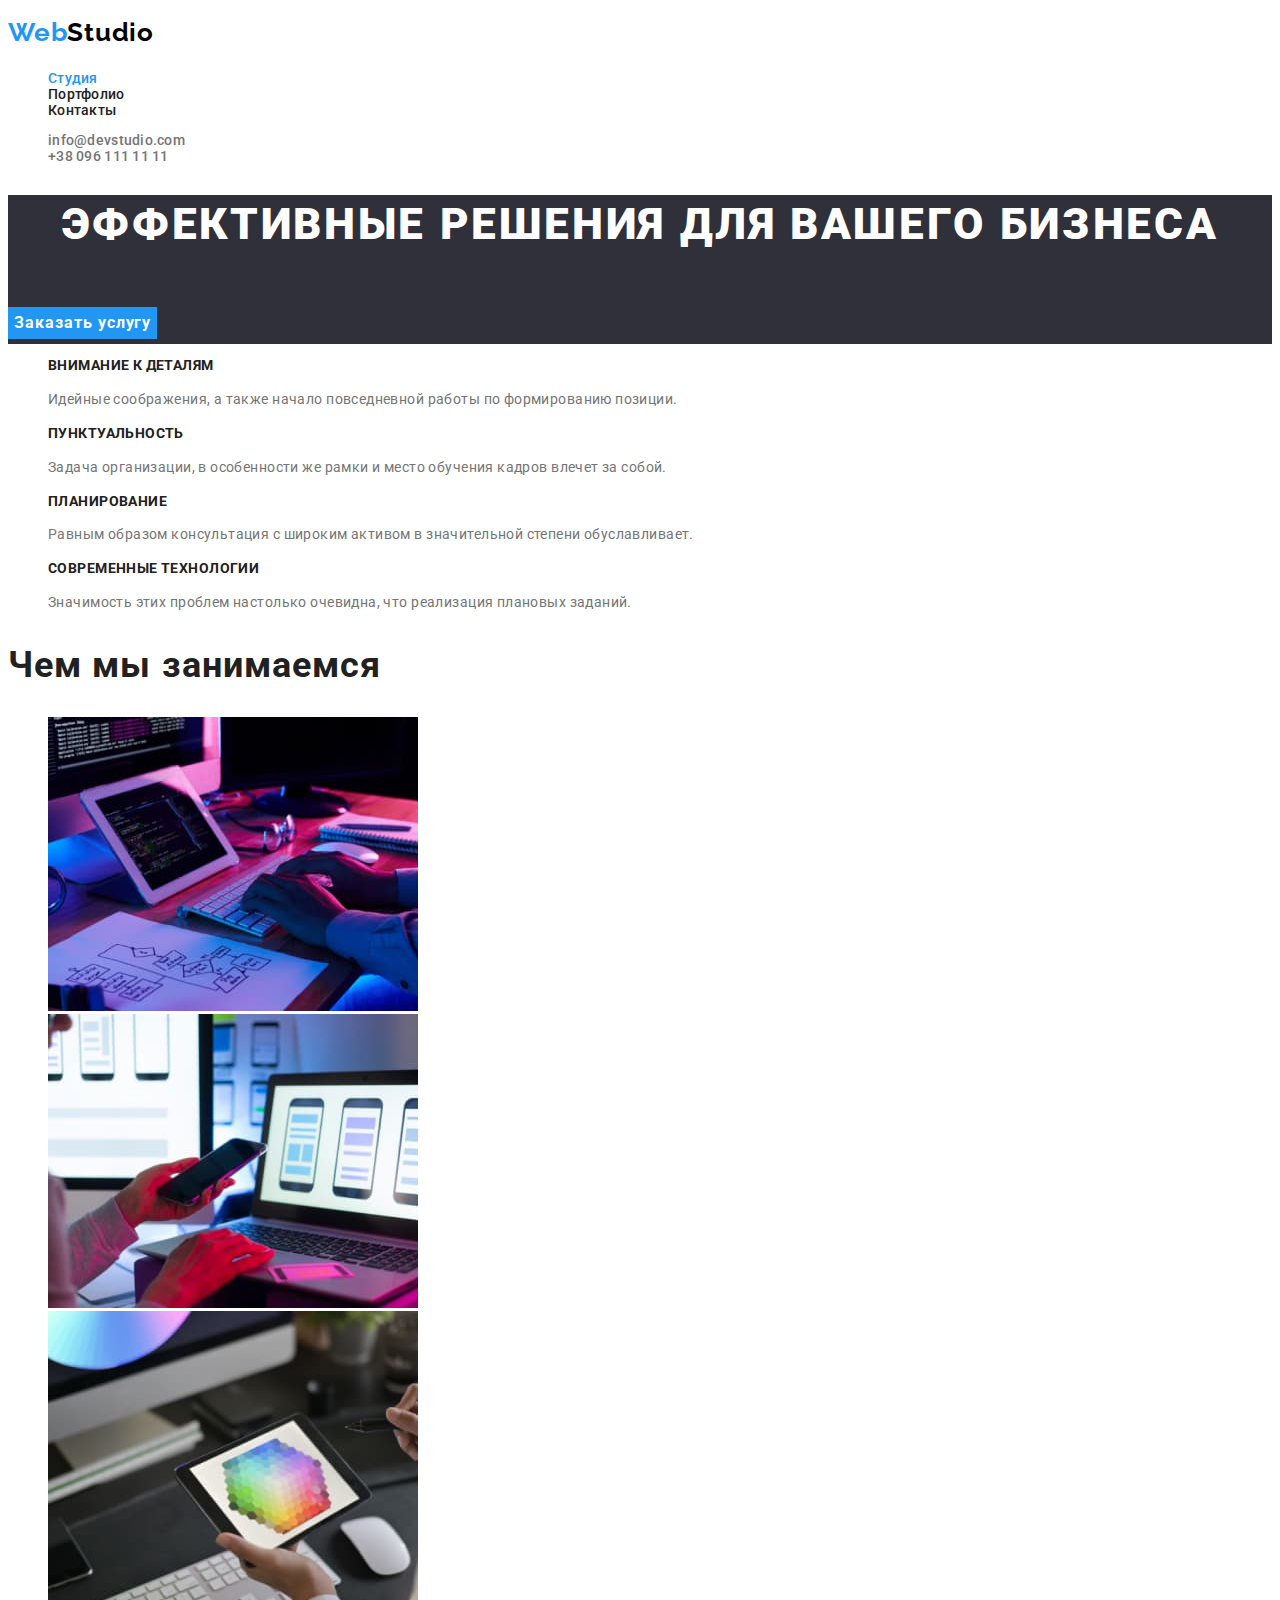
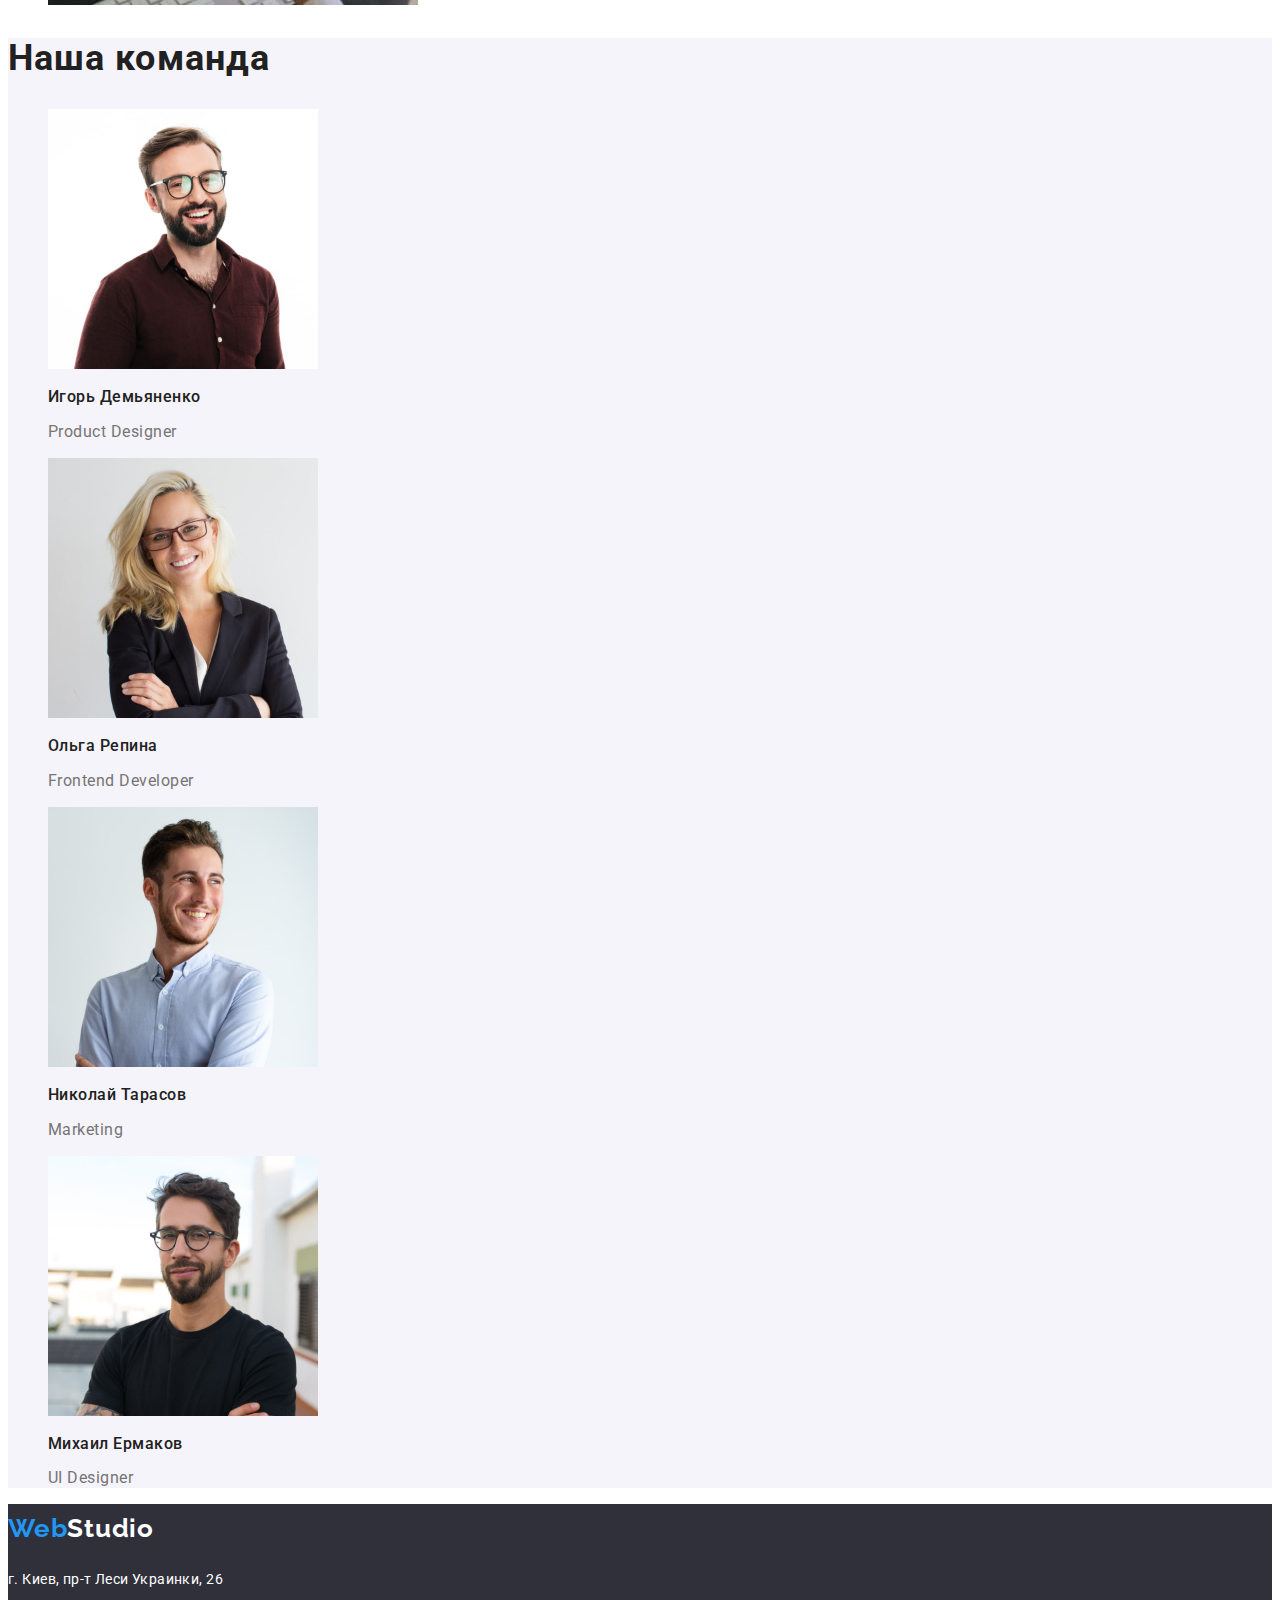
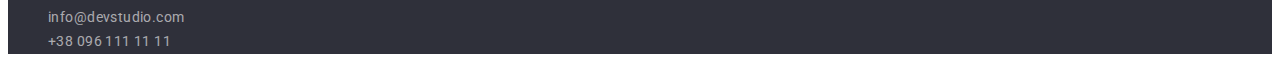
<file: index.html>
<!DOCTYPE html>
<html lang="ru">
<head>
    <meta charset="UTF-8">
    <meta http-equiv="X-UA-Compatible" content="IE=edge">
    <meta name="viewport" content="width=device-width, initial-scale=1.0">
    <link rel="preconnect" href="https://fonts.googleapis.com">
    <link rel="preconnect" href="https://fonts.gstatic.com" crossorigin>
    <link href="https://fonts.googleapis.com/css2?family=Raleway:wght@700&family=Roboto:wght@400;500;700;900&display=swap"
        rel="stylesheet">
    <link rel="stylesheet" href="./css/style.css">
    <title>Студия</title>
    
</head>
<body class="body">
    <header class="header">
<nav class="header-navigation">
    <a class="header-logo link-decoration" href="/" lang="en"> 
        <span class="span" lang="en">Web</span>Studio
        </a> 
  
    <ul class="list">

        <li class="header-item">
            <a href="./index.html" class="link-decoration current">Студия</a></li>
        <li class="header-item">
            <a  href="./portfolio.html" class="link-decoration">Портфолио</a></li>
        <li class="header-item">
            <a href="" class="link-decoration">Контакты</a></li>
    </ul>
 </nav>
  
       <ul class="contacts-list list">
        <li class="link"> <a class="link-decoration" href="mailto:info@devstudio.com">info@devstudio.com</a></li>
        <li class="link"><a class="link-decoration" href="tel:+380961111111">+38 096 111 11 11</a></li>
    </ul>
  
</header>
   
<main>
       <section class="hero">
       <h1 class="title">Эффективные решения для вашего бизнеса</h1>
       <button class="button" type="button">Заказать услугу</button>
        </section>

    <section class="our-benefits"> 
        <h2 class="visually-hidden">Наши преимущества</h2> 
            
       <ul class="benefits-list list">
        <li>
        <h3 class="title">Внимание к деталям</h3>
        <p class="text">Идейные соображения, а также начало повседневной работы по формированию позиции.</p></li>
        <li>
        <h3 class="title">Пунктуальность</h3>
        <p class="text">Задача организации, в особенности же рамки и место обучения кадров влечет за собой.</p></li>
        <li>
        <h3 class="title">Планирование</h3>
        <p class="text">Равным образом консультация с широким активом в значительной степени обуславливает.</p></li>
        <li>
        <h3 class="title">Современные технологии</h3>
        <p class="text">Значимость этих проблем настолько очевидна, что реализация плановых заданий.</p></li>
    </ul>  
</section>

<section class="what-we-do">
    <h2 class="title">Чем мы занимаемся</h2>
<ul class="about-list list">
    <li class="about-item"><img src="./images/box1.jpeg" alt="разработка ПО" width="370" height="294"></li>
    <li class="about-item"><img src="./images/box2.jpeg" alt="тестирование мобильного приложения" width="370" height="294"></li>
    <li class="about-item"><img src="./images/box3.jpeg" alt="работа с политрой цвето3" width="370" height="294"></li>
</ul>
</section>

<section class="team">
    <h2 class="title">Наша команда</h2>
    <ul class="our-team-list list">
        <li>
            <img src="./images/team-card-1.jpeg" alt="Игорь Демьяненко" width="270" height="260">
            <h3 class="our-team">Игорь Демьяненко</h3>
            <p class="about-position"   lang="en">Product Designer</p>
        </li>
        <li>
            <img src="./images/team-card-2.jpeg" alt="Ольга Репина"  width="270" height="260">
            <h3 class="our-team">Ольга Репина</h3>
            <p class="about-position" lang="en">Frontend Developer</p>
        </li>
        <li>
            <img  lang="en" src="./images/team-card-3.jpeg" alt="Николай Тарасов" width="270" height="260">
            <h3 class="our-team">Николай Тарасов</h3>
            <p class="about-position" lang="en">Marketing</p>
        </li>
        <li>
            <img src="./images/team-card-4.jpeg" alt="Михаил Ермаков" width="270" height="260">
            <h3 class="our-team">Михаил Ермаков</h3>
            <p class="about-position" lang="en">UI Designer</p>
        </li>
    </ul>
</section>
   </main>
 <footer class="footer">
       
<a class="logo-footer link-decoration" href="/" lang="en">
    <span class="span">Web</span>Studio
</a>
<address class="address"> 
    <p class="footer-address">г. Киев, пр-т Леси Украинки, 26</p>
<ul class="footer-contacts-list list">
    <li> 
<a class="link-decoration link" href="mailto:info@devstudio.com">info@devstudio.com</a></li>
    <li><a class="link-decoration link" href="tel:+380961111111">+38 096 111 11 11</a></li>
</ul>

</address>
    </footer>    
</body>
</html>
</file>
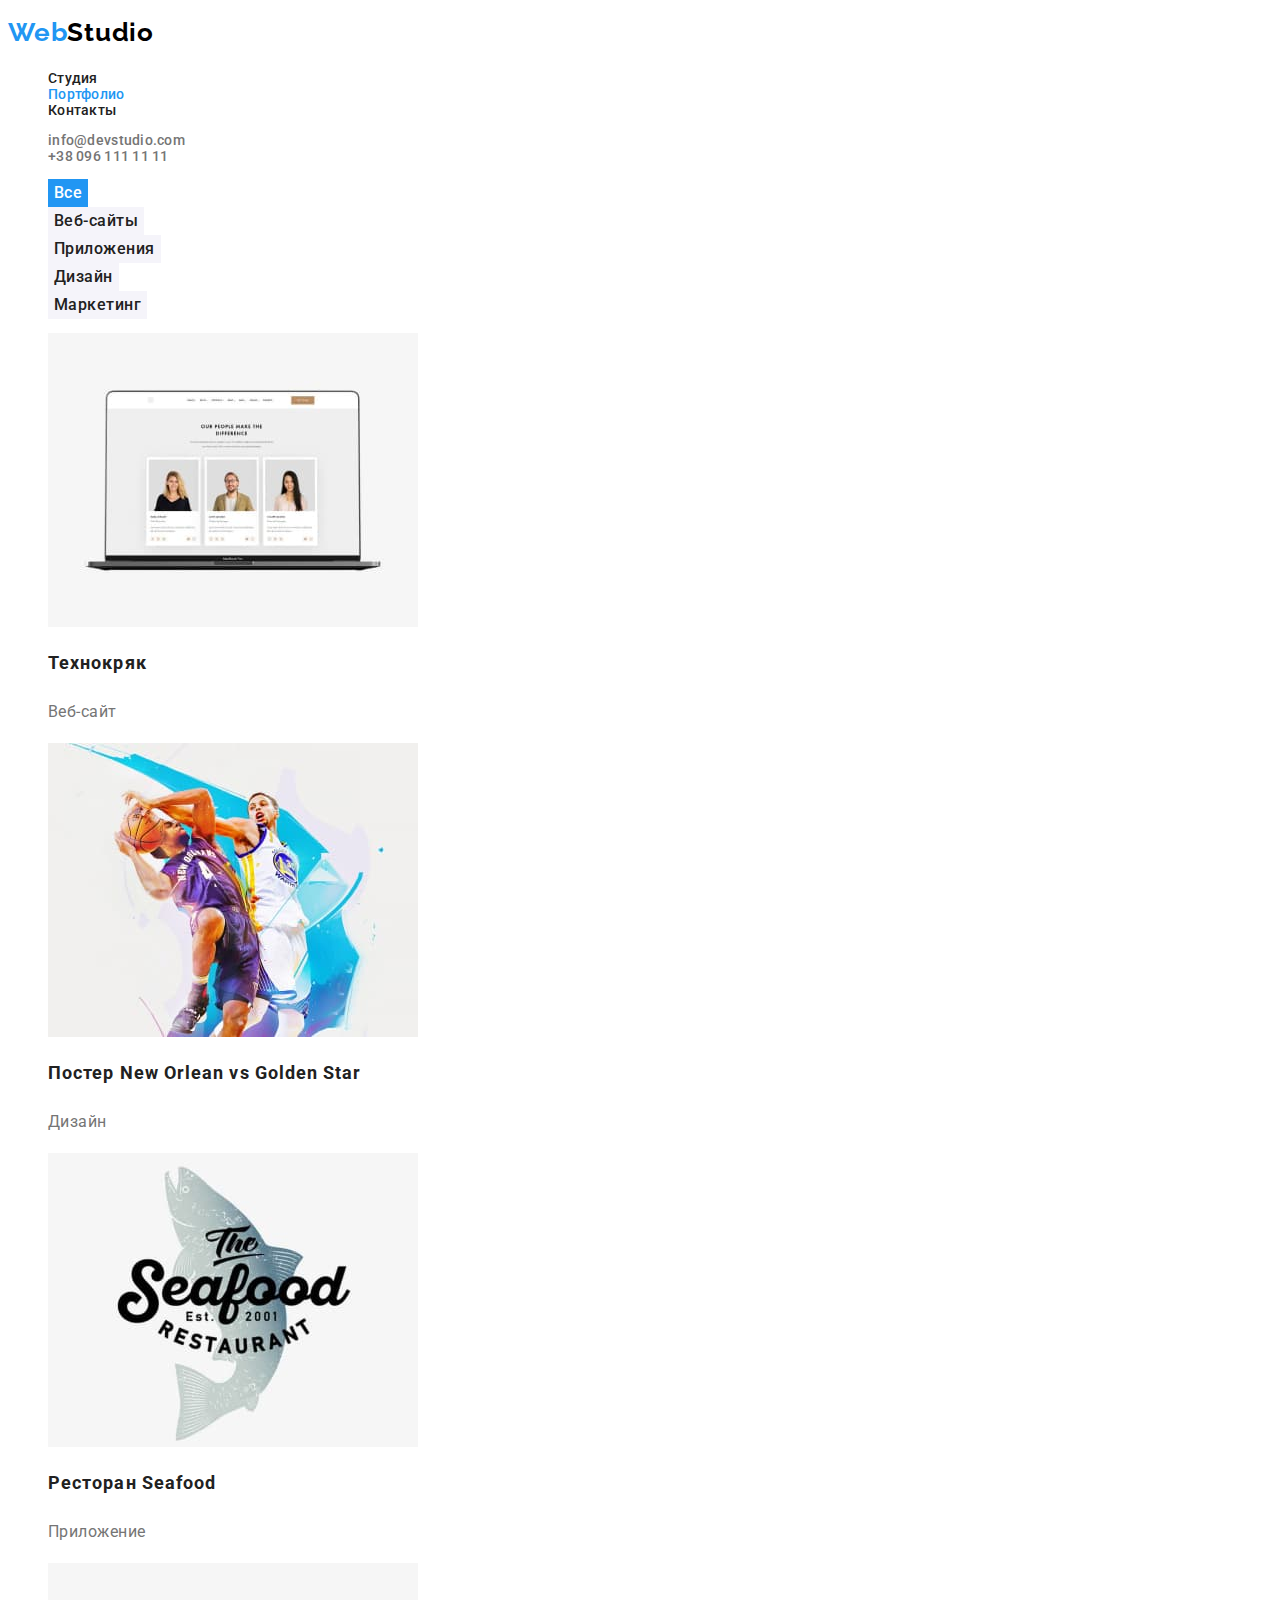
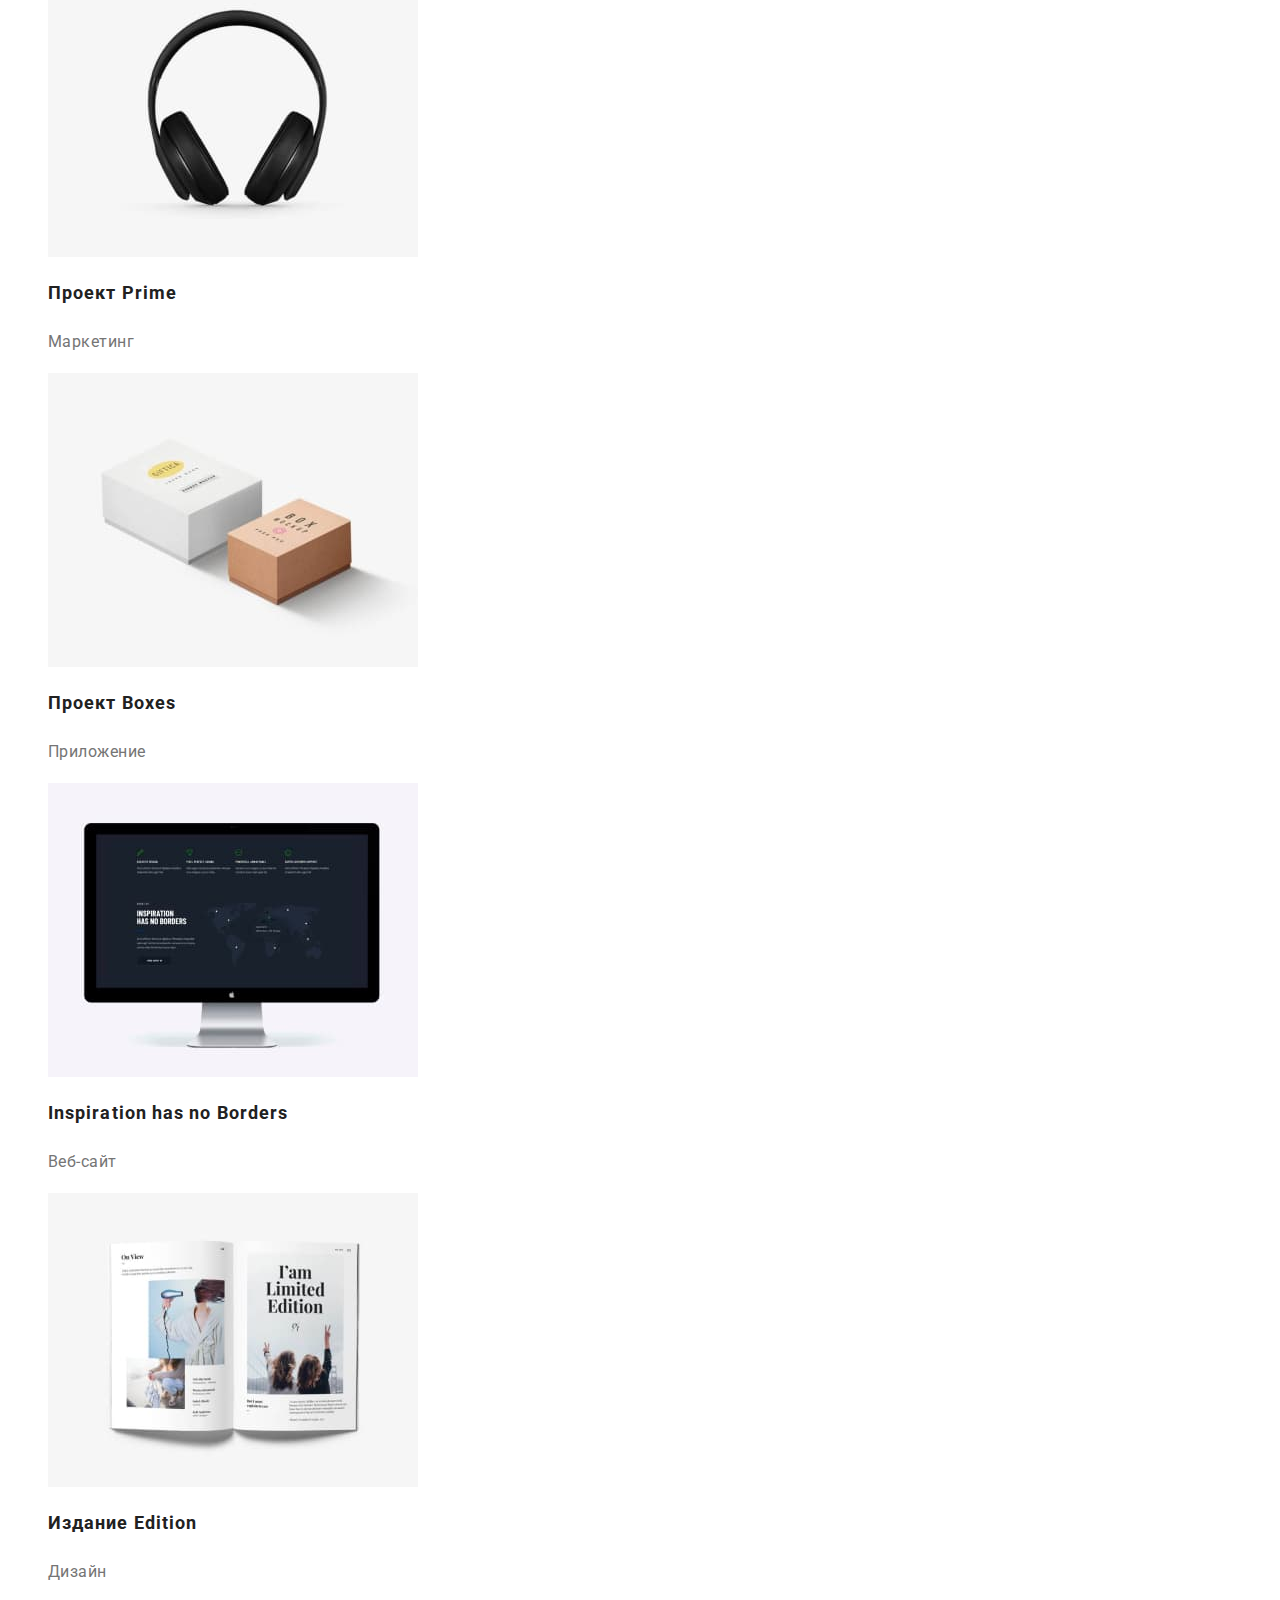
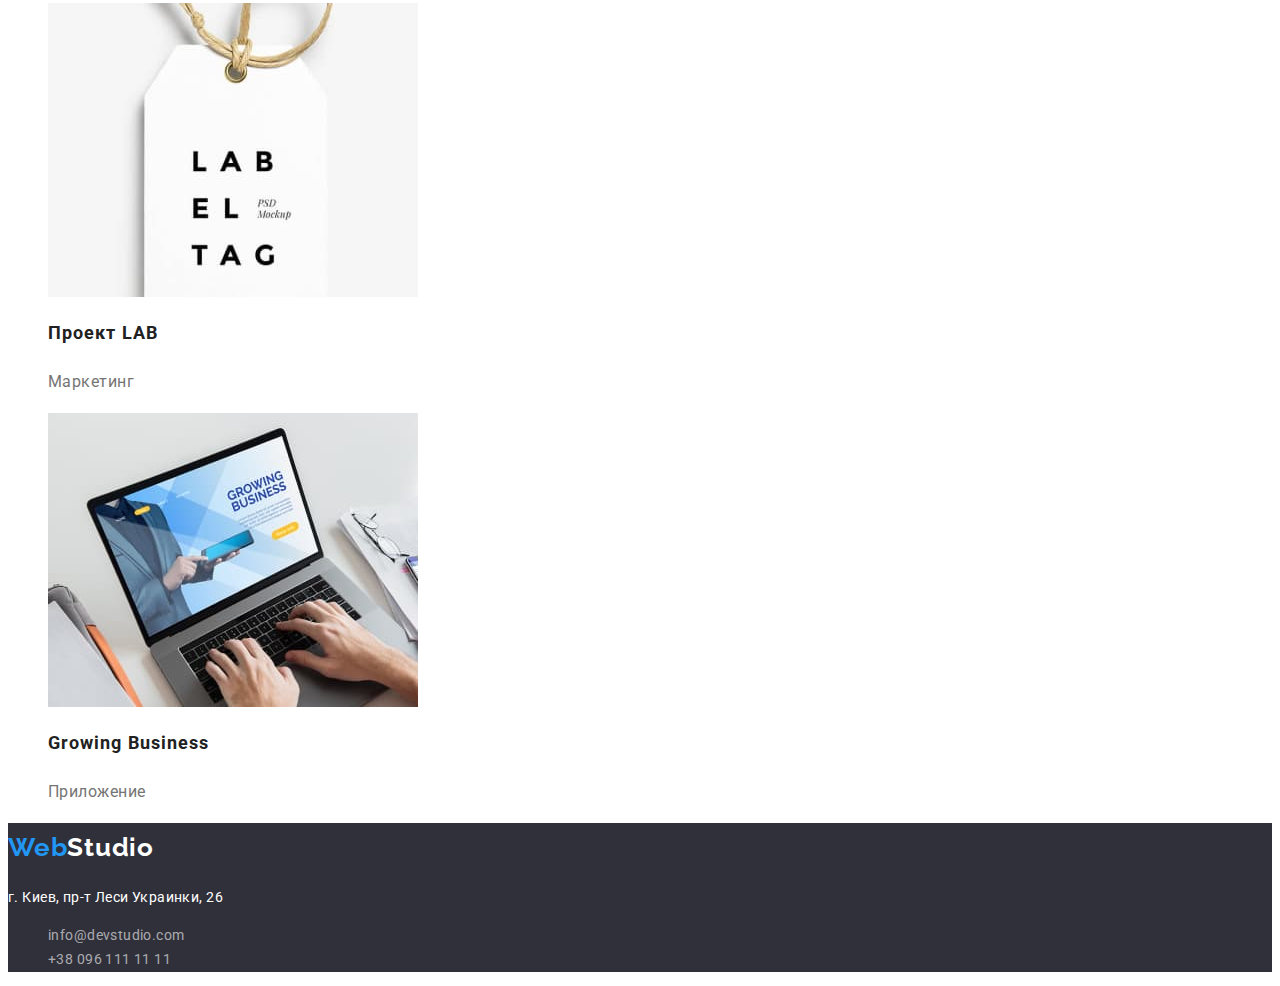
<file: portfolio.html>
<!DOCTYPE html>
<html lang="ru">
<head>
    <meta charset="UTF-8">
    <meta http-equiv="X-UA-Compatible" content="IE=edge">
    <meta name="viewport" content="width=device-width, initial-scale=1.0">
    <link rel="preconnect" href="https://fonts.googleapis.com">
    <link rel="preconnect" href="https://fonts.gstatic.com" crossorigin>
    <link href="https://fonts.googleapis.com/css2?family=Raleway:wght@700&family=Roboto:wght@400;500;700;900&display=swap"
        rel="stylesheet">
    <link rel="stylesheet" href="./css/style.css">
    <title>Портфолио</title>
    
    </head>
    <body class="body">
        <header class="header">
        <nav class="header-navigation">
            <a class="header-logo link-decoration" href="/" lang="en">
                <span class="span" lang="en">Web</span>Studio
            </a>
        
           
            <ul class="list">
                <li class="header-item"> 
                   <a href="./index.html" class="link-decoration">Студия</a></li>
                <li class="header-item">
                    <a href="./portfolio.html" class="link-decoration current">Портфолио</a></li>
                <li class="header-item">
                    <a class="link-decoration" href="">Контакты</a></li> 
            </ul>
        </nav>
            <ul class="contacts-list list">
                <li class="contacts-list-item link"> <a class="link-decoration"
                        href="mailto:info@devstudio.com">info@devstudio.com</a>
                    </li>
                <li class="contacts-list-item link"><a class="link-decoration" href="tel:+380961111111">+38 096 111 11 11</a>
                </li>
            </ul>
        
        </header>
        
<main>
<section class="filtr-portfolio">  
    <h1 class="visually-hidden">Вибрать фильтр</h1>
    <ul class="list">
        <li><button class="button-portfolio btn-active" type="button">Все</button></li>
        <li><button class="button-portfolio" type="button">Веб-сайты</button></li>
        <li><button class="button-portfolio" type="button">Приложения</button></li>
        <li><button class="button-portfolio" type="button">Дизайн</button></li>
        <li><button class="button-portfolio" type="button">Маркетинг</button></li>
    </ul>
    
    <ul class="portfolio-list list">
        <li  class="item-portfolio">
            <img src="./images/portfolioimg/img1.jpeg" alt="Технокряк" width="370" height="294">
            <h2  class="title">Технокряк</h2>
            <p  class="text">Веб-сайт</p>
        </li>
        <li class="item-portfolio">
            <img src="./images/portfolioimg/img2.jpeg" alt="Постер New Orlean vs Golden Star" width="370" height="294">
            <h2 class="title">Постер <span lang="en">New Orlean vs Golden Star</span></h2>
            <p class="text">Дизайн</p>
        </li>
        <li class="item-portfolio">
            <img src="./images/portfolioimg/img3.jpeg" alt="Ресторан Seafood" width="370" height="294">
            <h2 class="title">Ресторан <span lang="en">Seafood</span></h2>
            <p class="text">Приложение</p>
        </li>
        <li class="item-portfolio">
            <img src="./images/portfolioimg/img4.jpeg" alt="Проект Prime" width="370" height="294">
            <h2 class="title">Проект <span lang="en">Prime</span></h2>
            <p class="text">Маркетинг</p>
        </li>
        <li class="item-portfolio">
            <img src="./images/portfolioimg/img5.jpeg" alt="Проект Boxes" width="370" height="294">
            <h2 class="title">Проект <span lang="en">Boxes</span></h2>
            <p class="text">Приложение</p>
        </li>
        <li class="item-portfolio">
            <img src="./images/portfolioimg/img6.jpeg" alt="Inspiration has no Borders" width="370" height="294">
            <h2 class="title" lang="en">Inspiration has no Borders</h2>
            <p class="text">Веб-сайт</p>
        </li>
        <li class="item-portfolio">
            <img src="./images/portfolioimg/img7.jpeg" alt="Издание Limited Edition" width="370" height="294">
            <h2 class="title">Издание <span lang="en">Edition</span> </h2>
            <p class="text">Дизайн</p>
        </li>
        <li class="item-portfolio">
            <img src="./images/portfolioimg/img8.jpeg" alt="Проект LAB" width="370" height="294">
            <h2 class="title">Проект <span lang="en">LAB</span></h2>
            <p class="text">Маркетинг</p>
        </li>
        <li class="item-portfolio">
            <img src="./images/portfolioimg/img9.jpeg" alt="Growing Business" width="370" height="294">
            <h2 class="title" lang="en">Growing Business</h2>
            <p class="text">Приложение</p>
        </li>
    </ul>
</section>
</main>
<footer class="footer">

    <a class="logo-footer link-decoration" href="/" lang="en">
        <span class="span">Web</span>Studio
    </a>
    <address class="address">
        <p class="footer-address">г. Киев, пр-т Леси Украинки, 26</p>
        <ul class="footer-contacts-list list">
            <li>
                <a class="link-decoration link" href="mailto:info@devstudio.com">info@devstudio.com</a>
            </li>
            <li><a class="link-decoration link" href="tel:+380961111111">+38 096 111 11 11</a></li>
        </ul>

    </address>
</footer>
</body>
</html>
</file>
<file: css/style.css>
:root {
  --focus-hover-color: #2196f3;
  --contact-list-color: #757575;
  --main-text-color: #757575;
  --second-text-color: #ffffff;
  --body-text-color: #212121;
  --second-background: #2f303a;
  --logo-part-color: #2196f3;
  --body-background-color: #ffffff;
  --our-team-background-color: #f5f4fa;
  --btn-text-color: #ffffff;
  --btn-background-color: #2196f3;
  --btn-background-color2: #188ce8;
  --btn-portfolio-background-color: #f5f4fa;
  --current-color: #2196f3;
}

body {
  font-family: 'Roboto', sans-serif;
  color: var(--body-text-color);
  background-color: var(--body-background-color);
  font-size: 14px;
}

.list {
  list-style: none;
}

.link-decoration {
  text-decoration: none;
  color: inherit;
}

.visually-hidden {
  clip: rect(1px, 1px, 1px, 1px);
  clip-path: inset(50%);
  height: 1px;
  width: 1px;
  margin: -1px;
  overflow: hidden;
  padding: 0;
  position: absolute;
}

/* -----------HEADER------------*/
.header-logo {
  font-family: 'Raleway', sans-serif;
  font-weight: 700;
  font-size: 26px;
  line-height: 1.9;
  letter-spacing: 0.03em;
  color: #000000;
}
.span {
  color: var(--logo-part-color);
}

.header-navigation {
  font-weight: 500;
  font-size: 14px;
  line-height: 1.14;
  letter-spacing: 0.02em;
}

.list .link-decoration:hover,
.list .link-decoration:focus {
  color: var(--focus-hover-color);
}
.list .link-decoration.current {
  color: var(--focus-hover-color);
}

.contacts-list {
  font-weight: 500;
  font-size: 14px;
  line-height: 1.14;
  letter-spacing: 0.02em;
  color: var(--contact-list-color);
}
.contacts-list :hover,
.contacts-list:focus {
  color: var(--focus-hover-color);
}

/* -----------HERO------------*/
.hero {
  font-weight: 900;
  font-size: 44px;
  line-height: 1.36;
  letter-spacing: 0.06em;
  color: var(--second-text-color);
  background-color: var(--second-background);
}
.hero .button {
  font-family: inherit;
  font-weight: 700;
  font-size: 16px;
  line-height: 1.88;
  letter-spacing: 0.06em;
  color: var(--btn-text-color);
  background-color: var(--btn-background-color);
}

.hero .button {
  border-style: none;
  cursor: pointer;
}
.hero .button:hover,
.hero .button:focus {
  background-color: var(--btn-background-color2);
}
/* -----------MAIN------------*/
.hero .title {
  font-weight: 900;
  font-size: 44px;
  line-height: 1.36;
  text-align: center;
  letter-spacing: 0.06em;
  text-transform: uppercase;
}
.benefits-list .title {
  font-weight: 700;
  font-size: 14px;
  line-height: 1.14;
  letter-spacing: 0.03em;
  text-transform: uppercase;
}
.benefits-list .text {
  font-size: 14px;
  line-height: 1.71;
  letter-spacing: 0.03em;
  color: var(--main-text-color);
}

.what-we-do .title {
  font-weight: 700;
  font-size: 36px;
  line-height: 1.16;
  letter-spacing: 0.03em;
  color: #212121;
}

.team {
  background-color: var(--our-team-background-color);
}
.team .title {
  font-weight: 700;
  font-size: 36px;
  line-height: 1.16;
  letter-spacing: 0.03em;
}
.our-team {
  font-weight: 500;
  font-size: 16px;
  line-height: 1.18;
  letter-spacing: 0.03em;
}

.about-position {
  font-size: 16px;
  line-height: 1.18;
  letter-spacing: 0.03em;
  color: var(--main-text-color);
}

/* -----------PORTFOLIO------------*/

.filtr-portfolio .button-portfolio {
  font-family: inherit;
  font-weight: 500;
  font-size: 16px;
  line-height: 1.62;
  letter-spacing: 0.03em;
  color: var(--body-text-color);
  background-color: var(--btn-portfolio-background-color);
}

.button-portfolio:hover,
.button-portfolio:focus {
  color: var(--btn-text-color);
  background-color: var(--focus-hover-color);
}
.filtr-portfolio .btn-active {
  color: var(--btn-text-color);
  background-color: var(--focus-hover-color);
}

.button-portfolio {
  border-style: none;
  cursor: pointer;
}

.portfolio-list .title {
  font-weight: 700;
  font-size: 18px;
  line-height: 2;
  letter-spacing: 0.06em;
}
.portfolio-list .text {
  font-size: 16px;
  line-height: 1.88;
  letter-spacing: 0.03em;
  color: var(--main-text-color);
}

/* -----------FOOTER------------*/
.footer {
  background-color: var(--second-background);
}

.logo-footer {
  font-family: 'Raleway', sans-serif;
  font-weight: 700;
  font-size: 26px;
  line-height: 1.9;
  letter-spacing: 0.03em;
  color: var(--second-text-color);
}
.span {
  color: var(--logo-part-color);
}
.footer-address {
  font-style: normal;
  font-size: 14px;
  line-height: 1.71;
  letter-spacing: 0.03em;
  color: var(--second-text-color);
}
.footer-contacts-list {
  font-style: normal;
  font-size: 14px;
  line-height: 1.71;
  letter-spacing: 0.03em;
  color: rgba(255, 255, 255, 0.6);
}

.footer-contacts-list :hover,
.footer-contacts-list:focus {
  color: var(--focus-hover-color);
}
</file>
